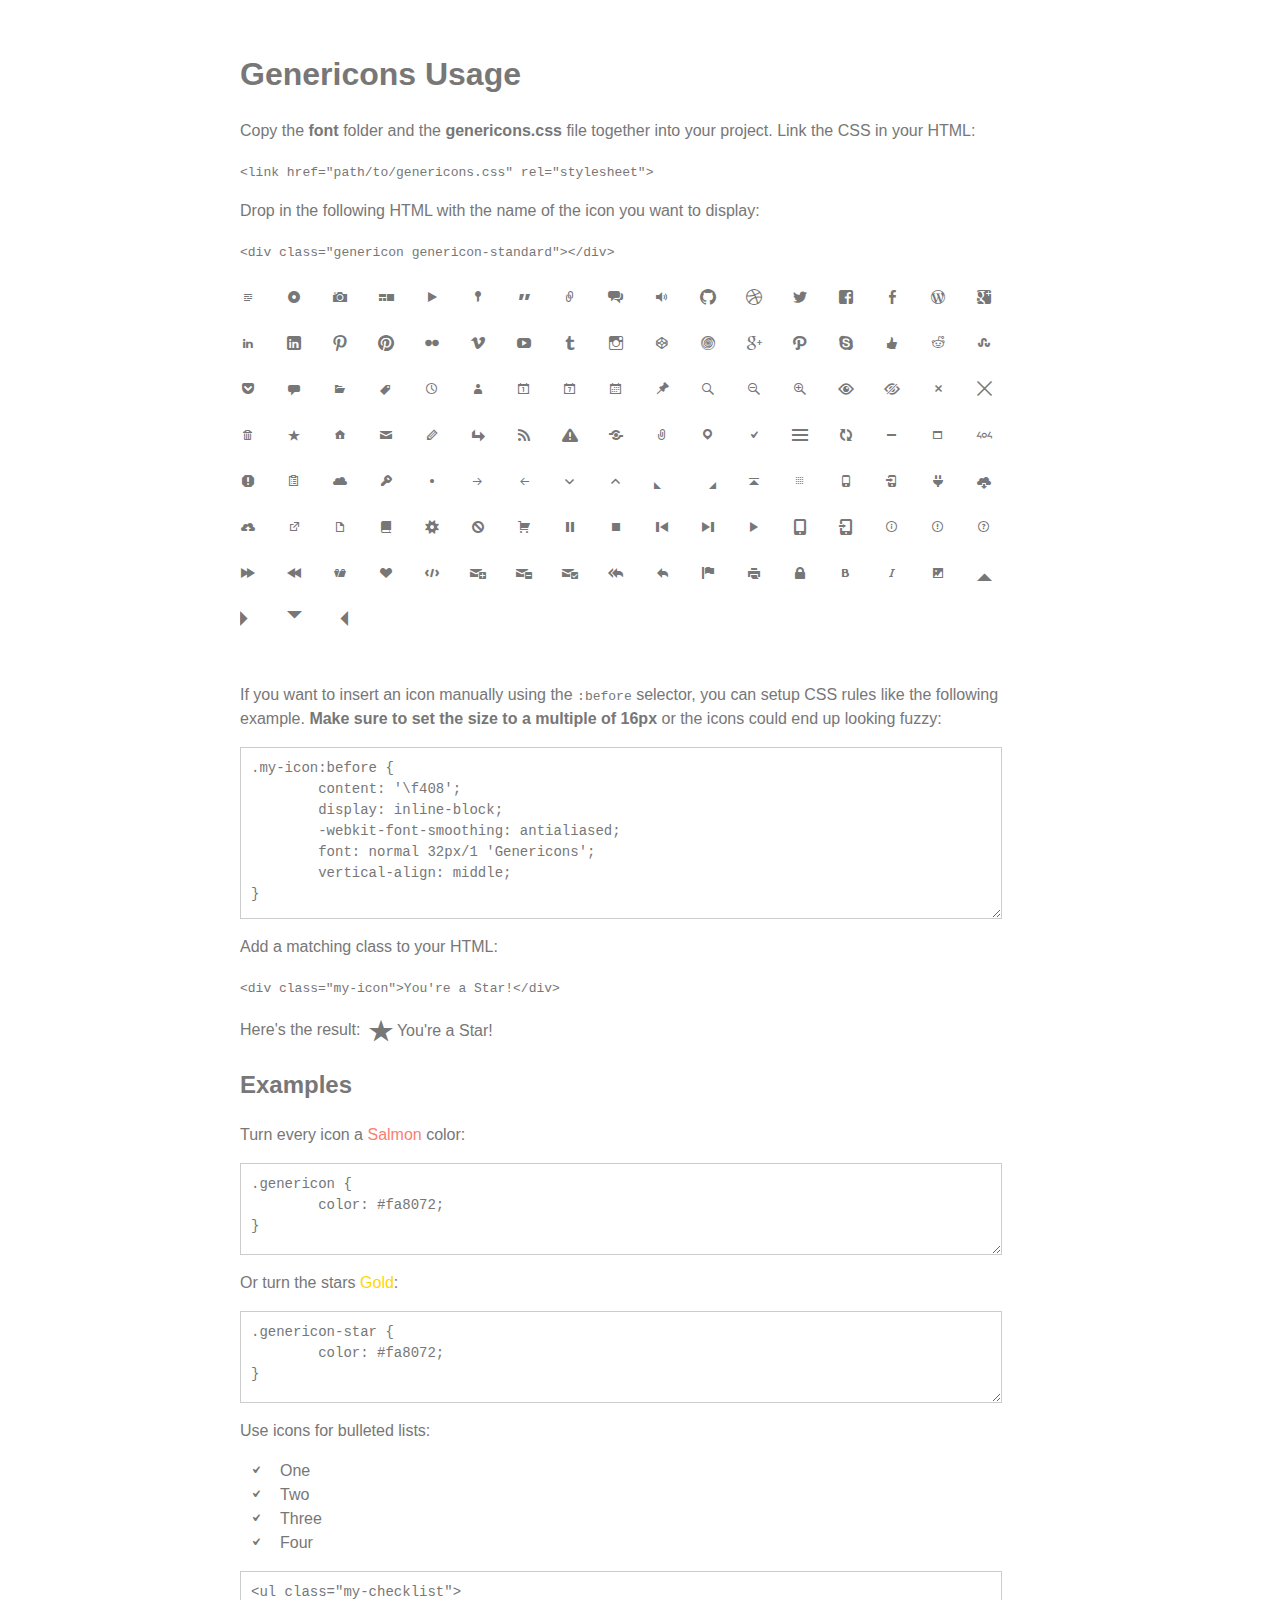
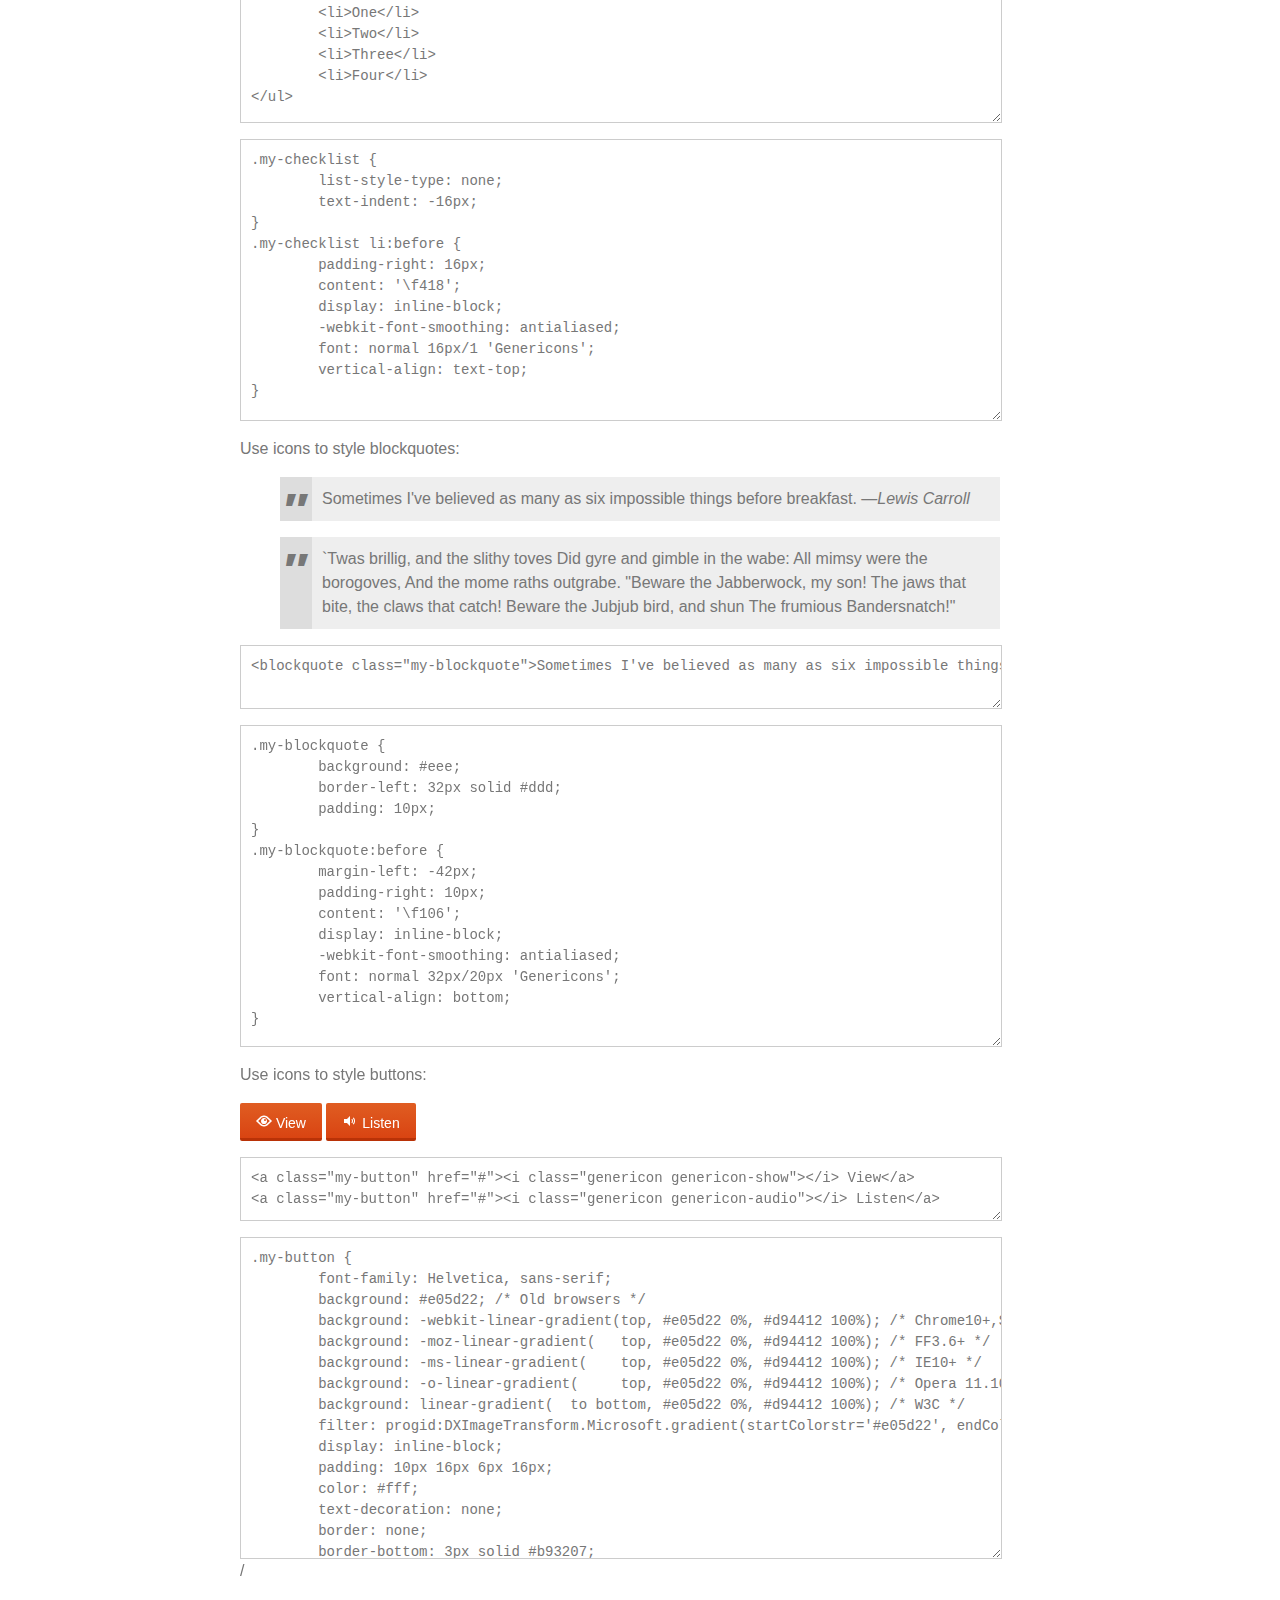
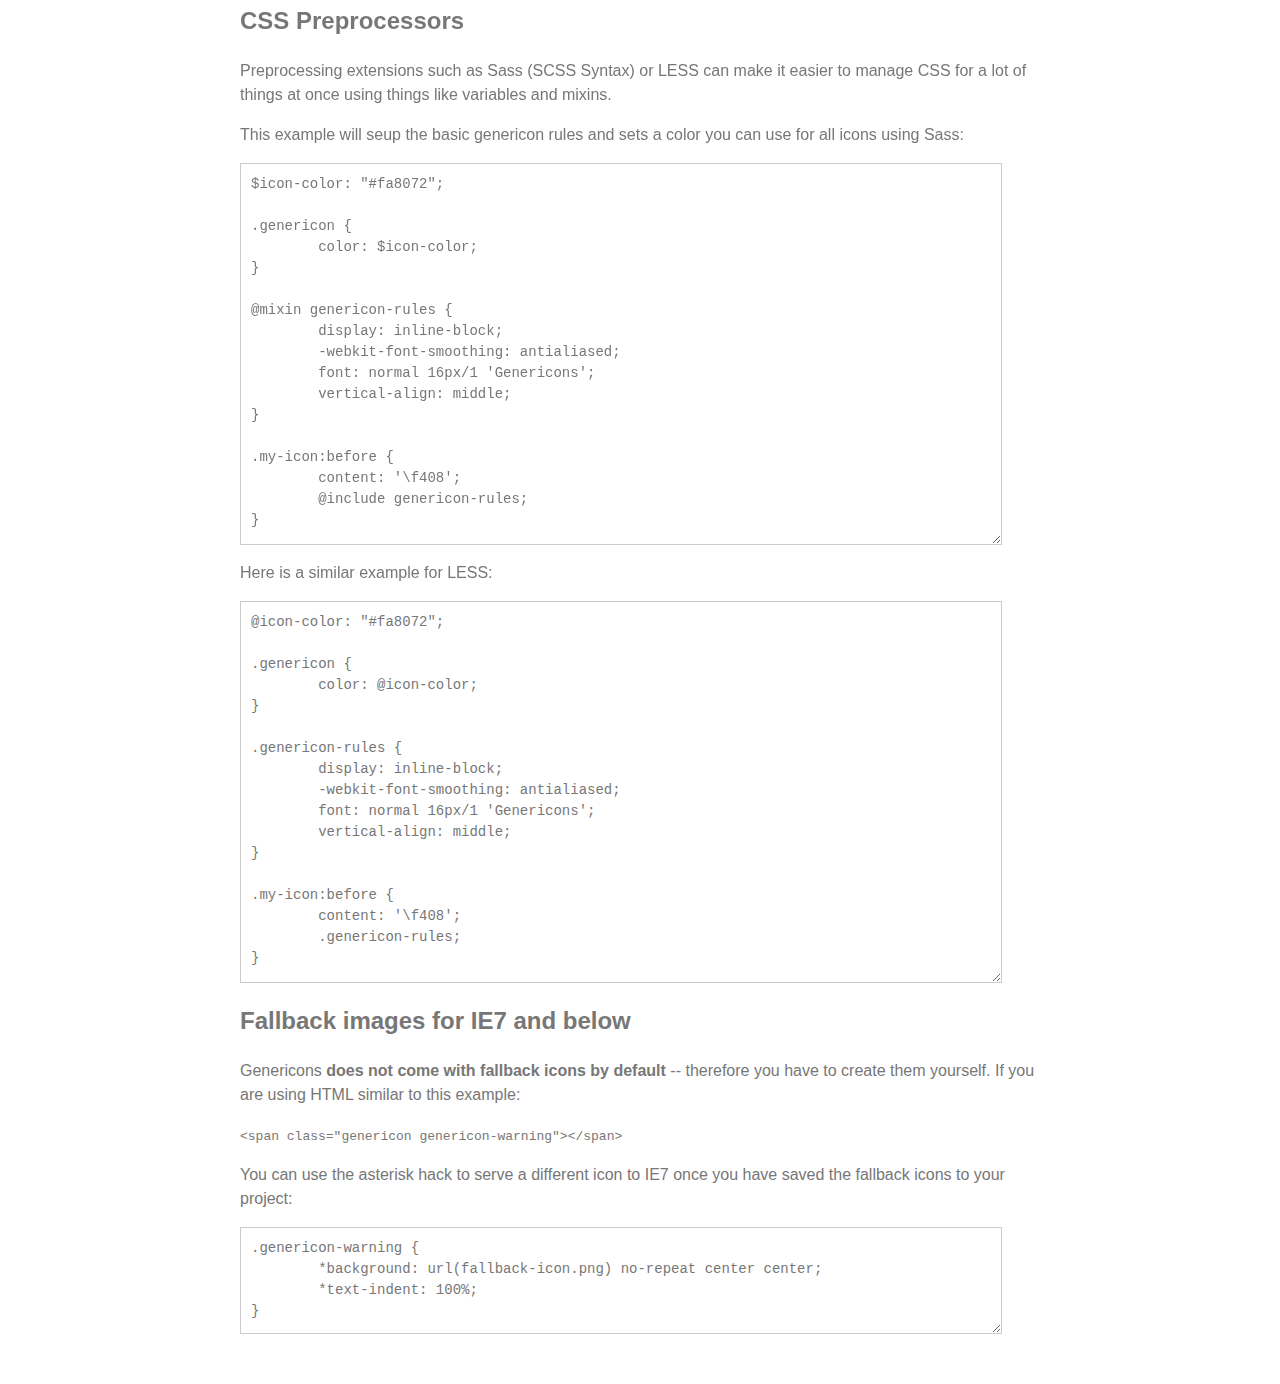
<file: themes/twentyfourteen/genericons/example.html>
<!DOCTYPE html>
<html dir="ltr" lang="en">
<head>
<title>Genericons</title>
<link rel="stylesheet" href="genericons.css">
<style type="text/css">
body {
	font-family: sans-serif;
	line-height: 1.5;
	width: 800px;
	margin: 50px auto;
	color: #777;
	background: white;
}
.icons {
	overflow: hidden;
	padding: 10px 0;
}
.icons div {
	cursor: pointer;
	float: left;
	margin: 0 30px 30px 0;
}
.icons:hover div {
	background: #f7f7f7;
}
.code {
        display: block;
        font: 14px/1.5 monospace;
        width: 740px;
        white-space: pre;
        border: 1px solid #ccc;
        padding: 10px;
        color: #777;
        overflow: auto;
}
.my-icon:before {
	content: '\f408';
        display: inline-block;
        -webkit-font-smoothing: antialiased;
        font: normal 32px/1 'Genericons';
        vertical-align: middle;
}
/* For the Examples */
.my-checklist {
	list-style-type: none;
	text-indent: -16px;
}
.my-checklist li:before {
	padding-right: 16px;
	content: '\f418';
        display: inline-block;
        -webkit-font-smoothing: antialiased;
        font: normal 16px/1 'Genericons';
        vertical-align: text-top;
}
.my-blockquote {
	background: #eee;
	border-left: 32px solid #ddd;
	padding: 10px;
}
.my-blockquote:before {
	margin-left: -42px;
	padding-right: 10px;
        content: '\f106';
        display: inline-block;
        -webkit-font-smoothing: antialiased;
        font: normal 32px/20px 'Genericons';
        vertical-align: bottom;
}
.my-button {
	font-family: Helvetica, sans-serif;
	font-size: 14px;
	background: #e05d22; /* Old browsers */
	background: -webkit-linear-gradient(top, #e05d22 0%, #d94412 100%); /* Chrome10+,Safari5.1+ */
	background: -moz-linear-gradient(   top, #e05d22 0%, #d94412 100%); /* FF3.6+ */
	background: -ms-linear-gradient(    top, #e05d22 0%, #d94412 100%); /* IE10+ */
	background: -o-linear-gradient(     top, #e05d22 0%, #d94412 100%); /* Opera 11.10+ */
	background: linear-gradient(  to bottom, #e05d22 0%, #d94412 100%); /* W3C */
	filter: progid:DXImageTransform.Microsoft.gradient(startColorstr='#e05d22', endColorstr='#d94412', GradientType=0); /* IE6-9 */
	display: inline-block;
	padding: 10px 16px 4px 16px;
	color: #fff;
	text-decoration: none;
	border: none;
	border-bottom: 3px solid #b93207;
	border-radius: 2px;
}
.my-button:hover,
.my-button:focus {
	background: #ed6a31; /* Old browsers */
	background: -webkit-linear-gradient(top, #ed6a31 0%, #e55627 100%); /* Chrome10+,Safari5.1+ */
	background: -moz-linear-gradient(   top, #ed6a31 0%, #e55627 100%); /* FF3.6+ */
	background: -ms-linear-gradient(    top, #ed6a31 0%, #e55627 100%); /* IE10+ */
	background: -o-linear-gradient(     top, #ed6a31 0%, #e55627 100%); /* Opera 11.10+ */
	background: linear-gradient(  to bottom, #ed6a31 0%, #e55627 100%); /* W3C */
	filter: progid:DXImageTransform.Microsoft.gradient(startColorstr='#ed6a31', endColorstr='#e55627', GradientType=0); /* IE6-9 */
	outline: none;
}
.my-button:active {
	background: #d94412; /* Old browsers */
	background: -webkit-linear-gradient(top, #d94412 0%, #e05d22 100%); /* Chrome10+,Safari5.1+ */
	background: -moz-linear-gradient(   top, #d94412 0%, #e05d22 100%); /* FF3.6+ */
	background: -ms-linear-gradient(    top, #d94412 0%, #e05d22 100%); /* IE10+ */
	background: -o-linear-gradient(     top, #d94412 0%, #e05d22 100%); /* Opera 11.10+ */
	background: linear-gradient(  to bottom, #d94412 0%, #e05d22 100%); /* W3C */
	filter: progid:DXImageTransform.Microsoft.gradient(startColorstr='#d94412', endColorstr='#e05d22', GradientType=0); /* IE6-9 */
	border: none;
	border-top: 3px solid #b93207;
	padding: 6px 16px 7px 16px;
}
</style>
</head>
<body>

<div class="section">

	<h1>Genericons Usage</h1>

	<p>Copy the <strong>font</strong> folder and the <strong>genericons.css</strong> file together into your project. Link the CSS in your HTML:</p>

	<p><code>&lt;link href="path/to/genericons.css" rel="stylesheet"&gt;</code></p>

	<p>Drop in the following HTML with the name of the icon you want to display:</p>

	<p><code>&lt;div class="genericon genericon-standard"&gt;&lt;/div&gt;</code></p>

	<div class="icons">
	
		<!-- post formats -->
		<div alt="f100" class="genericon genericon-standard"></div>
		<div alt="f101" class="genericon genericon-aside"></div>
		<div alt="f102" class="genericon genericon-image"></div>
		<div alt="f103" class="genericon genericon-gallery"></div>
		<div alt="f104" class="genericon genericon-video"></div>
		<div alt="f105" class="genericon genericon-status"></div>
		<div alt="f106" class="genericon genericon-quote"></div>
		<div alt="f107" class="genericon genericon-link"></div>
		<div alt="f108" class="genericon genericon-chat"></div>
		<div alt="f109" class="genericon genericon-audio"></div>

		<!-- social icons -->
		<div alt="f200" class="genericon genericon-github"></div>
		<div alt="f201" class="genericon genericon-dribbble"></div>
		<div alt="f202" class="genericon genericon-twitter"></div>
		<div alt="f203" class="genericon genericon-facebook"></div>
		<div alt="f204" class="genericon genericon-facebook-alt"></div>
		<div alt="f205" class="genericon genericon-wordpress"></div>
		<div alt="f206" class="genericon genericon-googleplus"></div>
		<div alt="f207" class="genericon genericon-linkedin"></div>
		<div alt="f208" class="genericon genericon-linkedin-alt"></div>
		<div alt="f209" class="genericon genericon-pinterest"></div>
		<div alt="f210" class="genericon genericon-pinterest-alt"></div>
		<div alt="f211" class="genericon genericon-flickr"></div>
		<div alt="f212" class="genericon genericon-vimeo"></div>
		<div alt="f213" class="genericon genericon-youtube"></div>
		<div alt="f214" class="genericon genericon-tumblr"></div>
		<div alt="f215" class="genericon genericon-instagram"></div>
		<div alt="f216" class="genericon genericon-codepen"></div>
		<div alt="f217" class="genericon genericon-polldaddy"></div>
		<div alt="f218" class="genericon genericon-googleplus-alt"></div>
		<div alt="f219" class="genericon genericon-path"></div>
		<div alt="f220" class="genericon genericon-skype"></div>
		<div alt="f221" class="genericon genericon-digg"></div>
		<div alt="f222" class="genericon genericon-reddit"></div>
		<div alt="f223" class="genericon genericon-stumbleupon"></div>
		<div alt="f224" class="genericon genericon-pocket"></div>

		<!-- meta icons -->
		<div alt="f300" class="genericon genericon-comment"></div>
		<div alt="f301" class="genericon genericon-category"></div>
		<div alt="f302" class="genericon genericon-tag"></div>
		<div alt="f303" class="genericon genericon-time"></div>
		<div alt="f304" class="genericon genericon-user"></div>
		<div alt="f305" class="genericon genericon-day"></div>
		<div alt="f306" class="genericon genericon-week"></div>
		<div alt="f307" class="genericon genericon-month"></div>
		<div alt="f308" class="genericon genericon-pinned"></div>

		<!-- other icons -->
		<div alt="f400" class="genericon genericon-search"></div>
		<div alt="f401" class="genericon genericon-unzoom"></div>
		<div alt="f402" class="genericon genericon-zoom"></div>
		<div alt="f403" class="genericon genericon-show"></div>
		<div alt="f404" class="genericon genericon-hide"></div>
		<div alt="f405" class="genericon genericon-close"></div>
		<div alt="f406" class="genericon genericon-close-alt"></div>
		<div alt="f407" class="genericon genericon-trash"></div>
		<div alt="f408" class="genericon genericon-star"></div>
		<div alt="f409" class="genericon genericon-home"></div>
		<div alt="f410" class="genericon genericon-mail"></div>
		<div alt="f411" class="genericon genericon-edit"></div>
		<div alt="f412" class="genericon genericon-reply"></div>
		<div alt="f413" class="genericon genericon-feed"></div>
		<div alt="f414" class="genericon genericon-warning"></div>
		<div alt="f415" class="genericon genericon-share"></div>
		<div alt="f416" class="genericon genericon-attachment"></div>
		<div alt="f417" class="genericon genericon-location"></div>
		<div alt="f418" class="genericon genericon-checkmark"></div>
		<div alt="f419" class="genericon genericon-menu"></div>
		<div alt="f420" class="genericon genericon-refresh"></div>
		<div alt="f421" class="genericon genericon-minimize"></div>
		<div alt="f422" class="genericon genericon-maximize"></div>
		<div alt="f423" class="genericon genericon-404"></div>
		<div alt="f424" class="genericon genericon-spam"></div>
		<div alt="f425" class="genericon genericon-summary"></div>
		<div alt="f426" class="genericon genericon-cloud"></div>
		<div alt="f427" class="genericon genericon-key"></div>
		<div alt="f428" class="genericon genericon-dot"></div>
		<div alt="f429" class="genericon genericon-next"></div>
		<div alt="f430" class="genericon genericon-previous"></div>
		<div alt="f431" class="genericon genericon-expand"></div>
		<div alt="f432" class="genericon genericon-collapse"></div>
		<div alt="f433" class="genericon genericon-dropdown"></div>
		<div alt="f434" class="genericon genericon-dropdown-left"></div>
		<div alt="f435" class="genericon genericon-top"></div>
		<div alt="f436" class="genericon genericon-draggable"></div>
		<div alt="f437" class="genericon genericon-phone"></div>
		<div alt="f438" class="genericon genericon-send-to-phone"></div>
		<div alt="f439" class="genericon genericon-plugin"></div>
		<div alt="f440" class="genericon genericon-cloud-download"></div>
		<div alt="f441" class="genericon genericon-cloud-upload"></div>
		<div alt="f442" class="genericon genericon-external"></div>
		<div alt="f443" class="genericon genericon-document"></div>
		<div alt="f444" class="genericon genericon-book"></div>
		<div alt="f445" class="genericon genericon-cog"></div>
		<div alt="f446" class="genericon genericon-unapprove"></div>
		<div alt="f447" class="genericon genericon-cart"></div>
		<div alt="f448" class="genericon genericon-pause"></div>
		<div alt="f449" class="genericon genericon-stop"></div>
		<div alt="f450" class="genericon genericon-skip-back"></div>
		<div alt="f451" class="genericon genericon-skip-ahead"></div>
		<div alt="f452" class="genericon genericon-play"></div>
		<div alt="f453" class="genericon genericon-tablet"></div>
		<div alt="f454" class="genericon genericon-send-to-tablet"></div>
		<div alt="f455" class="genericon genericon-info"></div>
		<div alt="f456" class="genericon genericon-notice"></div>
		<div alt="f457" class="genericon genericon-help"></div>
		<div alt="f458" class="genericon genericon-fastforward"></div>
		<div alt="f459" class="genericon genericon-rewind"></div>
		<div alt="f460" class="genericon genericon-portfolio"></div>
		<div alt="f461" class="genericon genericon-heart"></div>
		<div alt="f462" class="genericon genericon-code"></div>
		<div alt="f463" class="genericon genericon-subscribe"></div>
		<div alt="f464" class="genericon genericon-unsubscribe"></div>
		<div alt="f465" class="genericon genericon-subscribed"></div>
		<div alt="f466" class="genericon genericon-reply-alt"></div>
		<div alt="f467" class="genericon genericon-reply-single"></div>
		<div alt="f468" class="genericon genericon-flag"></div>
		<div alt="f469" class="genericon genericon-print"></div>
		<div alt="f470" class="genericon genericon-lock"></div>
		<div alt="f471" class="genericon genericon-bold"></div>
		<div alt="f472" class="genericon genericon-italic"></div>
		<div alt="f473" class="genericon genericon-picture"></div>

		<!-- generic shapes -->
		<div alt="f500" class="genericon genericon-uparrow"></div>
		<div alt="f501" class="genericon genericon-rightarrow"></div>
		<div alt="f502" class="genericon genericon-downarrow"></div>
		<div alt="f503" class="genericon genericon-leftarrow"></div>

	</div>

	<p>If you want to insert an icon manually using the <code>:before</code> selector, you can setup CSS rules like the following example. <strong>Make sure to set the size to a multiple of 16px</strong> or the icons could end up looking fuzzy:</p>

<p><textarea class="code" style="min-height: 150px;" onclick="select();">.my-icon:before {
	content: '\f408';
        display: inline-block;
        -webkit-font-smoothing: antialiased;
        font: normal 32px/1 'Genericons';
        vertical-align: middle;
}</textarea></p>

	<p>Add a matching class to your HTML:</p>

	<p><code>&lt;div class="my-icon"&gt;You're a Star!&lt;/div&gt;</code></p>

	<p>Here's the result: <span class="my-icon">You're a Star!</span></p>

	<h2>Examples</h2>

	<p>Turn every icon a <span style="color: #fa8072;">Salmon</span> color:</p>

<p><textarea class="code" style="min-height: 70px" onclick="select();">
.genericon {
	color: #fa8072;
}</textarea></p>

	<p>Or turn the stars <span style="color: #ffd700;">Gold</span>:</p>

<p><textarea class="code" style="min-height: 70px" onclick="select();">
.genericon-star {
	color: #fa8072;
}</textarea></p>

	<p>Use icons for bulleted lists:</p>

	<ul class="my-checklist">
		<li>One</li>
		<li>Two</li>
		<li>Three</li>
		<li>Four</li>
	</ul>

<p><textarea class="code" style="min-height: 130px" onclick="select();">
<ul class="my-checklist">
	<li>One</li>
	<li>Two</li>
	<li>Three</li>
	<li>Four</li>
</ul></textarea></p>

<p><textarea class="code" style="min-height: 260px;" onclick="select();">
.my-checklist {
	list-style-type: none;
	text-indent: -16px;
}
.my-checklist li:before {
	padding-right: 16px;
	content: '\f418';
        display: inline-block;
        -webkit-font-smoothing: antialiased;
        font: normal 16px/1 'Genericons';
        vertical-align: text-top;
}</textarea></p>

	<p>Use icons to style blockquotes:</p>

	<blockquote class="my-blockquote">Sometimes I've believed as many as six impossible things before breakfast. &mdash;<em>Lewis Carroll</em></blockquote>
	<blockquote class="my-blockquote">`Twas brillig, and the slithy toves Did gyre and gimble in the wabe: All mimsy were the borogoves, And the mome raths outgrabe. "Beware the Jabberwock, my son!  The jaws that bite, the claws that catch!  Beware the Jubjub bird, and shun The frumious Bandersnatch!"</blockquote>

<p><textarea class="code" style="min-height: 40px;" onclick="select();"><blockquote class="my-blockquote">Sometimes I've believed as many as six impossible things before breakfast. &mdash;<em>Lewis Carroll</em></blockquote></textarea></p>

<p><textarea class="code" style="min-height: 300px;" onclick="select();">
.my-blockquote {
	background: #eee;
	border-left: 32px solid #ddd;
	padding: 10px;
}
.my-blockquote:before {
	margin-left: -42px;
	padding-right: 10px;
        content: '\f106';
        display: inline-block;
        -webkit-font-smoothing: antialiased;
        font: normal 32px/20px 'Genericons';
        vertical-align: bottom;
} </textarea></p>

	<p>Use icons to style buttons:</p>

	<a class="my-button" href="javascript:void()"><i class="genericon genericon-show"></i> View</a>
	<a class="my-button" href="javascript:void()"><i class="genericon genericon-audio"></i> Listen</a>

<p><textarea class="code" style="min-height: 40px;" onclick="select();"><a class="my-button" href="#"><i class="genericon genericon-show"></i> View</a>
<a class="my-button" href="#"><i class="genericon genericon-audio"></i> Listen</a></textarea></p>

<p><textarea class="code" style="min-height: 300px;" onclick="select();">
.my-button {
	font-family: Helvetica, sans-serif;
	background: #e05d22; /* Old browsers */
	background: -webkit-linear-gradient(top, #e05d22 0%, #d94412 100%); /* Chrome10+,Safari5.1+ */
	background: -moz-linear-gradient(   top, #e05d22 0%, #d94412 100%); /* FF3.6+ */
	background: -ms-linear-gradient(    top, #e05d22 0%, #d94412 100%); /* IE10+ */
	background: -o-linear-gradient(     top, #e05d22 0%, #d94412 100%); /* Opera 11.10+ */
	background: linear-gradient(  to bottom, #e05d22 0%, #d94412 100%); /* W3C */
	filter: progid:DXImageTransform.Microsoft.gradient(startColorstr='#e05d22', endColorstr='#d94412', GradientType=0); /* IE6-9 */
	display: inline-block;
	padding: 10px 16px 6px 16px;
	color: #fff;
	text-decoration: none;
	border: none;
	border-bottom: 3px solid #b93207;
	border-radius: 2px;
}

.my-button:hover,
.my-button:focus {
	background: #ed6a31; /* Old browsers */
	background: -webkit-linear-gradient(top, #ed6a31 0%, #e55627 100%); /* Chrome10+,Safari5.1+ */
	background: -moz-linear-gradient(   top, #ed6a31 0%, #e55627 100%); /* FF3.6+ */
	background: -ms-linear-gradient(    top, #ed6a31 0%, #e55627 100%); /* IE10+ */
	background: -o-linear-gradient(     top, #ed6a31 0%, #e55627 100%); /* Opera 11.10+ */
	background: linear-gradient(  to bottom, #ed6a31 0%, #e55627 100%); /* W3C */
	filter: progid:DXImageTransform.Microsoft.gradient(startColorstr='#ed6a31', endColorstr='#e55627', GradientType=0); /* IE6-9 */
	outline: none;
}

.my-button:active {
	background: #d94412; /* Old browsers */
	background: -webkit-linear-gradient(top, #d94412 0%, #e05d22 100%); /* Chrome10+,Safari5.1+ */
	background: -moz-linear-gradient(   top, #d94412 0%, #e05d22 100%); /* FF3.6+ */
	background: -ms-linear-gradient(    top, #d94412 0%, #e05d22 100%); /* IE10+ */
	background: -o-linear-gradient(     top, #d94412 0%, #e05d22 100%); /* Opera 11.10+ */
	background: linear-gradient(  to bottom, #d94412 0%, #e05d22 100%); /* W3C */
	filter: progid:DXImageTransform.Microsoft.gradient(startColorstr='#d94412', endColorstr='#e05d22', GradientType=0); /* IE6-9 */
	border: none;
	border-top: 3px solid #b93207;
	padding: 6px 16px 10px 16px;
}</textarea>/</p>

	<h2>CSS Preprocessors</h2>

	<p>Preprocessing extensions such as Sass (SCSS Syntax) or LESS</a> can make it easier to manage CSS for a lot of things at once using things like variables and mixins.</p>

	<p>This example will seup the basic genericon rules and sets a color you can use for all icons using Sass:</p>

<p><textarea class="code" style="min-height: 360px;" onclick="select();">$icon-color: "#fa8072";

.genericon {
        color: $icon-color;
}

@mixin genericon-rules {
        display: inline-block;
        -webkit-font-smoothing: antialiased;
        font: normal 16px/1 'Genericons';
        vertical-align: middle;
}

.my-icon:before {
	content: '\f408';
        @include genericon-rules;
}</textarea></p>

	<p>Here is a similar example for LESS:</p>

<p><textarea class="code" style="min-height: 360px;" onclick="select();">@icon-color: "#fa8072";

.genericon {
        color: @icon-color;
}

.genericon-rules {
        display: inline-block;
        -webkit-font-smoothing: antialiased;
        font: normal 16px/1 'Genericons';
        vertical-align: middle;
}

.my-icon:before {
	content: '\f408';
        .genericon-rules;
}</textarea></p>

	<h2>Fallback images for IE7 and below</h2>

	<p>Genericons <strong>does not come with fallback icons by default</strong> -- therefore you have to create them yourself. If you are using HTML similar to this example:

	<p><code>&lt;span class="genericon genericon-warning"&gt;&lt;/span&gt;</code></p>

	<p>You can use the asterisk hack to serve a different icon to IE7 once you have saved the fallback icons to your project:</p>

<textarea class="code" style="min-height: 85px;" onclick="select();">.genericon-warning {
        *background: url(fallback-icon.png) no-repeat center center;
        *text-indent: 100%;
}</textarea>

</div>

</body>
</html>
</file>
<file: themes/twentyfourteen/genericons/genericons.css>
/**

	Genericons Helper CSS

*/


/**
 * The font was graciously generated by Font Squirrel (http://www.fontsquirrel.com). We love those guys.
 */

@font-face {
    font-family: 'Genericons';
    src: url('font/genericons-regular-webfont.eot');
}

@font-face {
    font-family: 'Genericons';
    src: url([data-uri]) format('woff'),
         url('font/genericons-regular-webfont.ttf') format('truetype'),
         url('font/genericons-regular-webfont.svg#genericonsregular') format('svg');
    font-weight: normal;
    font-style: normal;
}


/**
 * All Genericons
 */

.genericon {
	display: inline-block;
	width: 16px;
	height: 16px;
	-webkit-font-smoothing: antialiased;
	font-size: 16px;
	line-height: 1;
	font-family: 'Genericons';
	text-decoration: inherit;
	font-weight: normal;
	font-style: normal;
	vertical-align: top;
}

/**
 * IE7 and IE6 hacks
 */

.genericon {
	*overflow: auto;
	*zoom: 1;
	*display: inline;
}

/**
 * Individual icons
 */

/* Post formats */
.genericon-standard:before {        content: '\f100'; }
.genericon-aside:before {           content: '\f101'; }
.genericon-image:before {           content: '\f102'; }
.genericon-gallery:before {         content: '\f103'; }
.genericon-video:before {           content: '\f104'; }
.genericon-status:before {          content: '\f105'; }
.genericon-quote:before {           content: '\f106'; }
.genericon-link:before {            content: '\f107'; }
.genericon-chat:before {            content: '\f108'; }
.genericon-audio:before {           content: '\f109'; }

/* Social icons */
.genericon-github:before {          content: '\f200'; }
.genericon-dribbble:before {        content: '\f201'; }
.genericon-twitter:before {         content: '\f202'; }
.genericon-facebook:before {        content: '\f203'; }
.genericon-facebook-alt:before {    content: '\f204'; }
.genericon-wordpress:before {       content: '\f205'; }
.genericon-googleplus:before {      content: '\f206'; }
.genericon-linkedin:before {        content: '\f207'; }
.genericon-linkedin-alt:before {    content: '\f208'; }
.genericon-pinterest:before {       content: '\f209'; }
.genericon-pinterest-alt:before {   content: '\f210'; }
.genericon-flickr:before {          content: '\f211'; }
.genericon-vimeo:before {           content: '\f212'; }
.genericon-youtube:before {         content: '\f213'; }
.genericon-tumblr:before {          content: '\f214'; }
.genericon-instagram:before {       content: '\f215'; }
.genericon-codepen:before {         content: '\f216'; }
.genericon-polldaddy:before {       content: '\f217'; }
.genericon-googleplus-alt:before {  content: '\f218'; }
.genericon-path:before {            content: '\f219'; }
.genericon-skype:before {           content: '\f220'; }
.genericon-digg:before {            content: '\f221'; }
.genericon-reddit:before {          content: '\f222'; }
.genericon-stumbleupon:before {     content: '\f223'; }
.genericon-pocket:before {          content: '\f224'; }

/* Meta icons */
.genericon-comment:before {         content: '\f300'; }
.genericon-category:before {        content: '\f301'; }
.genericon-tag:before {             content: '\f302'; }
.genericon-time:before {            content: '\f303'; }
.genericon-user:before {            content: '\f304'; }
.genericon-day:before {             content: '\f305'; }
.genericon-week:before {            content: '\f306'; }
.genericon-month:before {           content: '\f307'; }
.genericon-pinned:before {          content: '\f308'; }

/* Other icons */
.genericon-search:before {          content: '\f400'; }
.genericon-unzoom:before {          content: '\f401'; }
.genericon-zoom:before {            content: '\f402'; }
.genericon-show:before {            content: '\f403'; }
.genericon-hide:before {            content: '\f404'; }
.genericon-close:before {           content: '\f405'; }
.genericon-close-alt:before {       content: '\f406'; }
.genericon-trash:before {           content: '\f407'; }
.genericon-star:before {            content: '\f408'; }
.genericon-home:before {            content: '\f409'; }
.genericon-mail:before {            content: '\f410'; }
.genericon-edit:before {            content: '\f411'; }
.genericon-reply:before {           content: '\f412'; }
.genericon-feed:before {            content: '\f413'; }
.genericon-warning:before {         content: '\f414'; }
.genericon-share:before {           content: '\f415'; }
.genericon-attachment:before {      content: '\f416'; }
.genericon-location:before {        content: '\f417'; }
.genericon-checkmark:before {       content: '\f418'; }
.genericon-menu:before {            content: '\f419'; }
.genericon-refresh:before {         content: '\f420'; }
.genericon-minimize:before {        content: '\f421'; }
.genericon-maximize:before {        content: '\f422'; }
.genericon-404:before {             content: '\f423'; }
.genericon-spam:before {            content: '\f424'; }
.genericon-summary:before {         content: '\f425'; }
.genericon-cloud:before {           content: '\f426'; }
.genericon-key:before {             content: '\f427'; }
.genericon-dot:before {             content: '\f428'; }
.genericon-next:before {            content: '\f429'; }
.genericon-previous:before {        content: '\f430'; }
.genericon-expand:before {          content: '\f431'; }
.genericon-collapse:before {        content: '\f432'; }
.genericon-dropdown:before {        content: '\f433'; }
.genericon-dropdown-left:before {   content: '\f434'; }
.genericon-top:before {             content: '\f435'; }
.genericon-draggable:before {       content: '\f436'; }
.genericon-phone:before {           content: '\f437'; }
.genericon-send-to-phone:before {   content: '\f438'; }
.genericon-plugin:before {          content: '\f439'; }
.genericon-cloud-download:before {  content: '\f440'; }
.genericon-cloud-upload:before {    content: '\f441'; }
.genericon-external:before {        content: '\f442'; }
.genericon-document:before {        content: '\f443'; }
.genericon-book:before {            content: '\f444'; }
.genericon-cog:before {             content: '\f445'; }
.genericon-unapprove:before {       content: '\f446'; }
.genericon-cart:before {            content: '\f447'; }
.genericon-pause:before {           content: '\f448'; }
.genericon-stop:before {            content: '\f449'; }
.genericon-skip-back:before {       content: '\f450'; }
.genericon-skip-ahead:before {      content: '\f451'; }
.genericon-play:before {            content: '\f452'; }
.genericon-tablet:before {          content: '\f453'; }
.genericon-send-to-tablet:before {  content: '\f454'; }
.genericon-info:before {            content: '\f455'; }
.genericon-notice:before {          content: '\f456'; }
.genericon-help:before {            content: '\f457'; }
.genericon-fastforward:before {     content: '\f458'; }
.genericon-rewind:before {          content: '\f459'; }
.genericon-portfolio:before {       content: '\f460'; }
.genericon-heart:before {           content: '\f461'; }
.genericon-code:before {            content: '\f462'; }
.genericon-subscribe:before {       content: '\f463'; }
.genericon-unsubscribe:before {     content: '\f464'; }
.genericon-subscribed:before {      content: '\f465'; }
.genericon-reply-alt:before {       content: '\f466'; }
.genericon-reply-single:before {    content: '\f467'; }
.genericon-flag:before {            content: '\f468'; }
.genericon-print:before {           content: '\f469'; }
.genericon-lock:before {            content: '\f470'; }
.genericon-bold:before {            content: '\f471'; }
.genericon-italic:before {          content: '\f472'; }
.genericon-picture:before {         content: '\f473'; }

/* Generic shapes */
.genericon-uparrow:before {         content: '\f500'; }
.genericon-rightarrow:before {      content: '\f501'; }
.genericon-downarrow:before {       content: '\f502'; }
.genericon-leftarrow:before {       content: '\f503'; }
</file>
